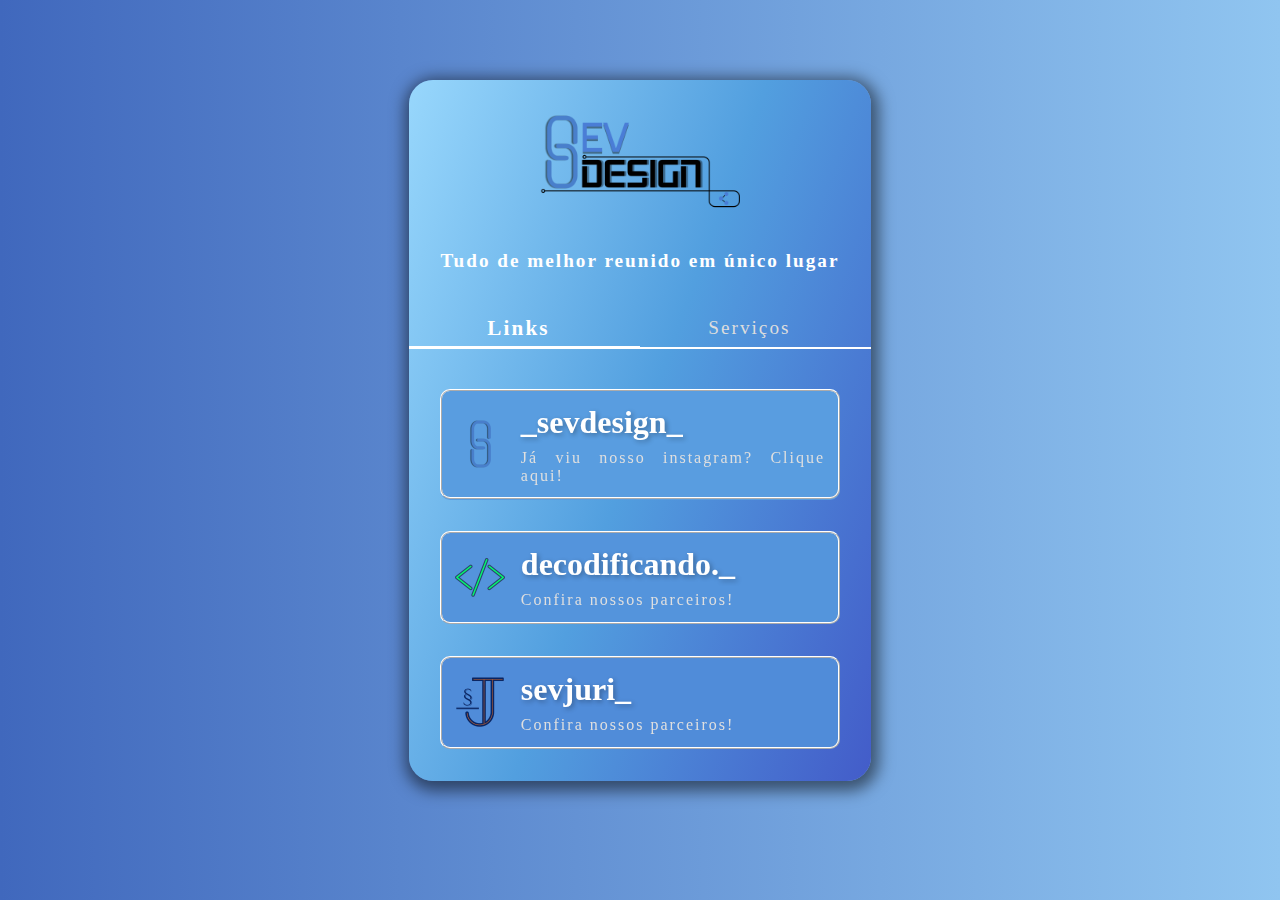
<file: index.html>
<!DOCTYPE html>
<html lang="pt-br">
<head>
    <meta charset="UTF-8">
    <meta name="viewport" content="width=device-width, initial-scale=1.0">
    <title>SevDesign</title>

    <link rel="stylesheet" href="style.css">
    <link rel="stylesheet" href="https://cdnjs.cloudflare.com/ajax/libs/font-awesome/6.7.2/css/all.min.css" integrity="sha512-Evv84Mr4kqVGRNSgIGL/F/aIDqQb7xQ2vcrdIwxfjThSH8CSR7PBEakCr51Ck+w+/U6swU2Im1vVX0SVk9ABhg==" crossorigin="anonymous" referrerpolicy="no-referrer" />

</head>
<body>
    <div class="main-container">
        <div class="head-container">
            <img class="logo" src="images/logo.png" alt="">
            <h1 class="title">Tudo de melhor reunido em único lugar</h1>
        </div>

        <div class="body-container">
            <!-- botões/nomes das seções -->
            <div class="body-section">
                <div class="section-text active" id="btn-links">Links</div>
                <div class="section-text" id="btn-service">Serviços</div>
            </div>

            <!-- linhas das seções -->
            <div class="body-line">
                <div class="line active" id="links-line"></div>
                <div class="line" id="service-line"></div>
            </div>

            <!-- elementos das seções -->
            <a class="links-element" href="https://www.instagram.com/_sevdesign_" target="_blank">
                <img class="link-icon" src="images/icon.png" alt="">
                <div class="text">
                    <h2 class="link-title">_sevdesign_</h2>
                    <p class="link-description">Já viu nosso instagram? Clique aqui!</p>
                </div>
            </a>

            <a class="links-element" href="https://www.instagram.com/decodificando._" target="_blank">
                <img class="link-icon" src="images/icon_deco.png" alt="">
                <div class="text">
                    <h2 class="link-title">decodificando._</h2>
                    <p class="link-description">Confira nossos parceiros!</p>
                </div>
            </a>

            <a class="links-element" href="https://www.instagram.com/sevjuri_" target="_blank">
                <img class="link-icon" src="images/icon_juri.png" alt="">
                <div class="text">
                    <h2 class="link-title">sevjuri_</h2>
                    <p class="link-description">Confira nossos parceiros!</p>
                </div>
            </a>


            <!-- elementos das seções -->
            <div class="service-element">
                <h2 class="service-title">Link-Page</h2>
                <p class="service-description">A melhor forma de direcionar seus clientes para você!</p> 
            </div>

            <a class="service-element" href="material/Orçamento de combos.pdf" target="_blank">
                <h2 class="service-title">Nossos Planos e Combos</h2>
                <p class="service-description">Veja nossos planos e combos personalizados!</p> 
            </a>
        </div>
    </div>
</body>

<script src="script.js" type="module"></script>
</html>
</file>
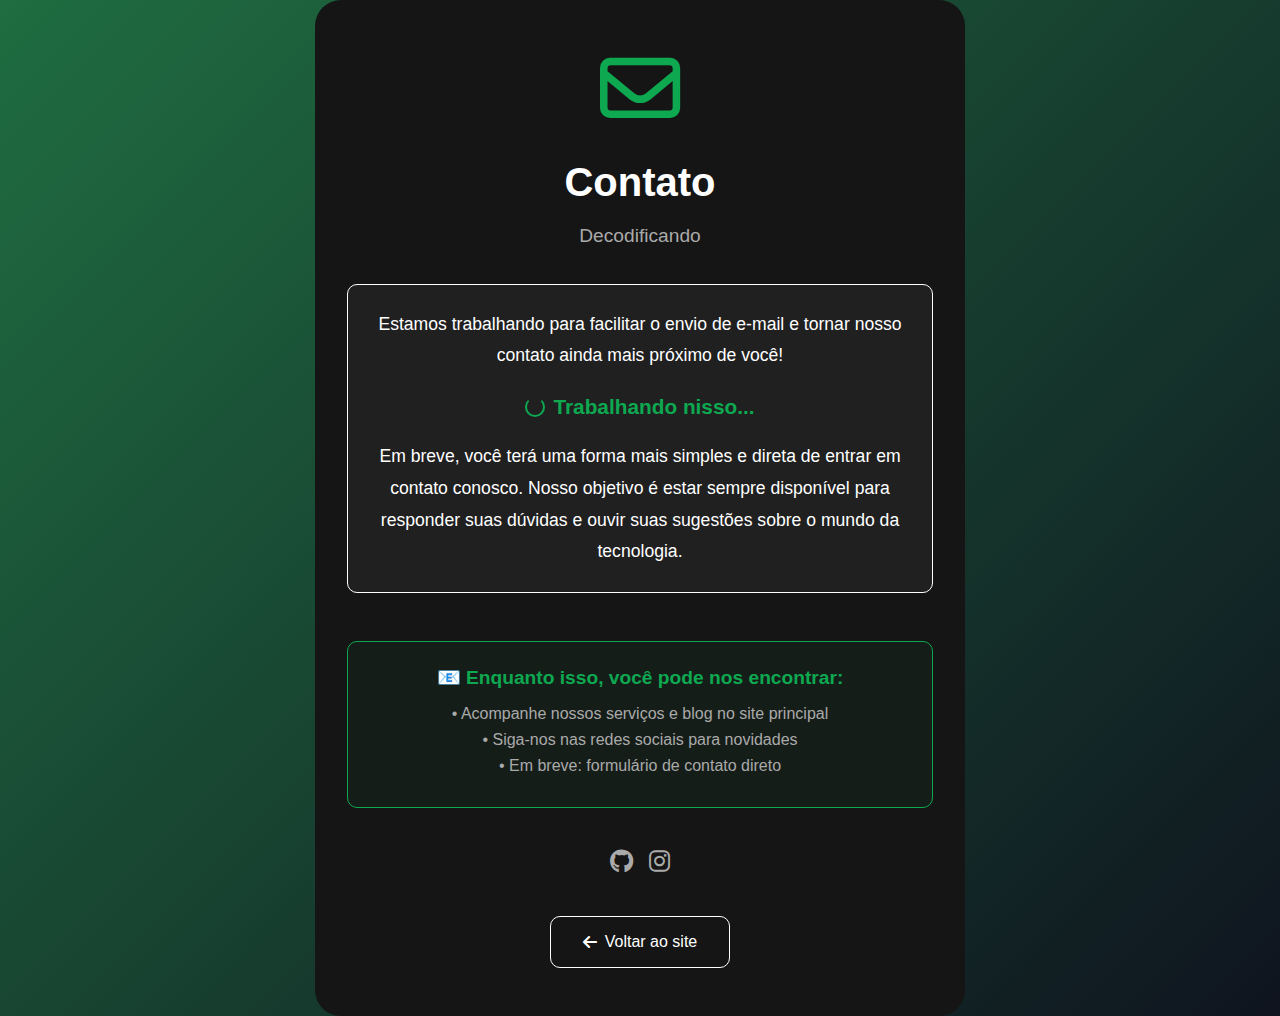
<file: outras_páginas/email.html>
<!DOCTYPE html>
<html lang="pt-br">
<head>
    <meta charset="UTF-8">
    <meta name="viewport" content="width=device-width, initial-scale=1.0">
    <title>Contato - Decodificando</title>
    <link rel="stylesheet" href="https://cdnjs.cloudflare.com/ajax/libs/font-awesome/6.7.2/css/all.min.css" integrity="sha512-Evv84Mr4kqVGRNSgIGL/F/aIDqQb7xQ2vcrdIwxfjThSH8CSR7PBEakCr51Ck+w+/U6swU2Im1vVX0SVk9ABhg==" crossorigin="anonymous" referrerpolicy="no-referrer" />
    <style>
        @font-face {
            font-family: 'Fonte-principal', sans-serif;
            src: url(fonts/29lt-bukra.ttf) format('truetype');
        }

        * {
            margin: 0;
            padding: 0;
            box-sizing: border-box;
        }

        body {
            width: 100%;
            height: 100%;
            min-height: 100vh;
            min-width: 100vw;
            margin: 0;
            padding: 0;
            display: flex;
            justify-content: center;
            align-items: center;
            background: linear-gradient(315deg, #0f141f, #1f6d41);
            font-family: 'Fonte-principal', sans-serif;
        }

        .main-container {
            max-width: 650px;
            width: 90%;
            height: max-content;
            display: flex;
            flex-direction: column;
            align-items: center;
            background-color: #151515;
            border-radius: 26px;
            padding: 3rem 2rem;
            text-align: center;
            animation: fadeIn 0.8s ease-in;
        }

        @keyframes fadeIn {
            from {
                opacity: 0;
                transform: translateY(20px);
            }
            to {
                opacity: 1;
                transform: translateY(0);
            }
        }

        .email-icon {
            font-size: 5rem;
            color: #0da850;
            margin-bottom: 2rem;
            animation: bounce 2s infinite;
        }

        @keyframes bounce {
            0%, 20%, 50%, 80%, 100% {
                transform: translateY(0);
            }
            40% {
                transform: translateY(-10px);
            }
            60% {
                transform: translateY(-5px);
            }
        }

        .title {
            color: #fff;
            font-family: 'Fonte-principal', sans-serif;
            font-size: 2.5rem;
            margin-bottom: 1rem;
            font-weight: bold;
        }

        .subtitle {
            color: #aaa;
            font-family: 'Fonte-principal', sans-serif;
            font-size: 1.2rem;
            margin-bottom: 2rem;
            line-height: 1.6;
        }

        .message {
            color: #fff;
            font-family: 'Fonte-principal', sans-serif;
            font-size: 1.1rem;
            margin-bottom: 2rem;
            padding: 1.5rem;
            border: 1px solid #fff;
            border-radius: 10px;
            background-color: rgba(255, 255, 255, 0.05);
            line-height: 1.8;
        }

        .working-on {
            color: #0da850;
            font-weight: bold;
            font-size: 1.3rem;
            margin: 1rem 0;
            display: flex;
            align-items: center;
            justify-content: center;
            gap: 0.5rem;
        }

        .spinner {
            width: 20px;
            height: 20px;
            border: 2px solid #0da850;
            border-top: 2px solid transparent;
            border-radius: 50%;
            animation: spin 1s linear infinite;
        }

        @keyframes spin {
            0% { transform: rotate(0deg); }
            100% { transform: rotate(360deg); }
        }

        .contact-info {
            background-color: rgba(31, 109, 65, 0.1);
            border: 1px solid #0da850;
            border-radius: 10px;
            padding: 1.5rem;
            margin: 1rem 0;
            width: 100%;
        }

        .contact-info h3 {
            color: #0da850;
            margin-bottom: 1rem;
            font-size: 1.2rem;
        }

        .contact-info p {
            color: #aaa;
            margin-bottom: 0.5rem;
        }

        .back-button {
            display: inline-flex;
            align-items: center;
            gap: 0.5rem;
            color: #fff;
            background-color: transparent;
            border: 1px solid #fff;
            border-radius: 10px;
            padding: 1rem 2rem;
            text-decoration: none;
            font-family: 'Fonte-principal', sans-serif;
            font-size: 1rem;
            transition: all 0.3s ease;
            cursor: pointer;
            margin-top: 1rem;
        }

        .back-button:hover {
            background-color: #fff;
            color: #151515;
            transform: translateY(-2px);
            box-shadow: 0 4px 15px rgba(255, 255, 255, 0.2);
        }

        .social-links {
            display: flex;
            gap: 1rem;
            margin: 1.5rem 0;
        }

        .social-link {
            color: #aaa;
            font-size: 1.5rem;
            transition: all 0.3s ease;
            text-decoration: none;
        }

        .social-link:hover {
            color: #0da850;
            transform: scale(1.2);
        }

        @media (max-width: 650px) {
            .main-container {
                border-radius: 24px;
                margin: 15px;
                padding: 2rem 1.5rem;
            }

            .title {
                font-size: 2rem;
            }

            .subtitle {
                font-size: 1rem;
            }

            .email-icon {
                font-size: 4rem;
            }
        }
    </style>
</head>
<body>
    <div class="main-container">
        <i class="far fa-envelope email-icon"></i>
        
        <h1 class="title">Contato</h1>
        
        <p class="subtitle">Decodificando</p>
        
        <div class="message">
            <p>Estamos trabalhando para facilitar o envio de e-mail e tornar nosso contato ainda mais próximo de você!</p>
            
            <div class="working-on">
                <div class="spinner"></div>
                Trabalhando nisso...
            </div>
            
            <p>Em breve, você terá uma forma mais simples e direta de entrar em contato conosco. Nosso objetivo é estar sempre disponível para responder suas dúvidas e ouvir suas sugestões sobre o mundo da tecnologia.</p>
        </div>

        <div class="contact-info">
            <h3>📧 Enquanto isso, você pode nos encontrar:</h3>
            <p>• Acompanhe nossos serviços e blog no site principal</p>
            <p>• Siga-nos nas redes sociais para novidades</p>
            <p>• Em breve: formulário de contato direto</p>
        </div>

        <div class="social-links">
            <a href="https://github.com/CaioProjetos-port" class="social-link" title="GitHub">
                <i class="fab fa-github"></i>
            </a>
            <a href="https://www.instagram.com/decodificando._/" class="social-link" title="Instagram">
                <i class="fab fa-instagram"></i>
            </a>
        </div>
        
        <a href="javascript:history.back()" class="back-button">
            <i class="fas fa-arrow-left"></i>
            Voltar ao site
        </a>
    </div>
</body>
</html>
</file>
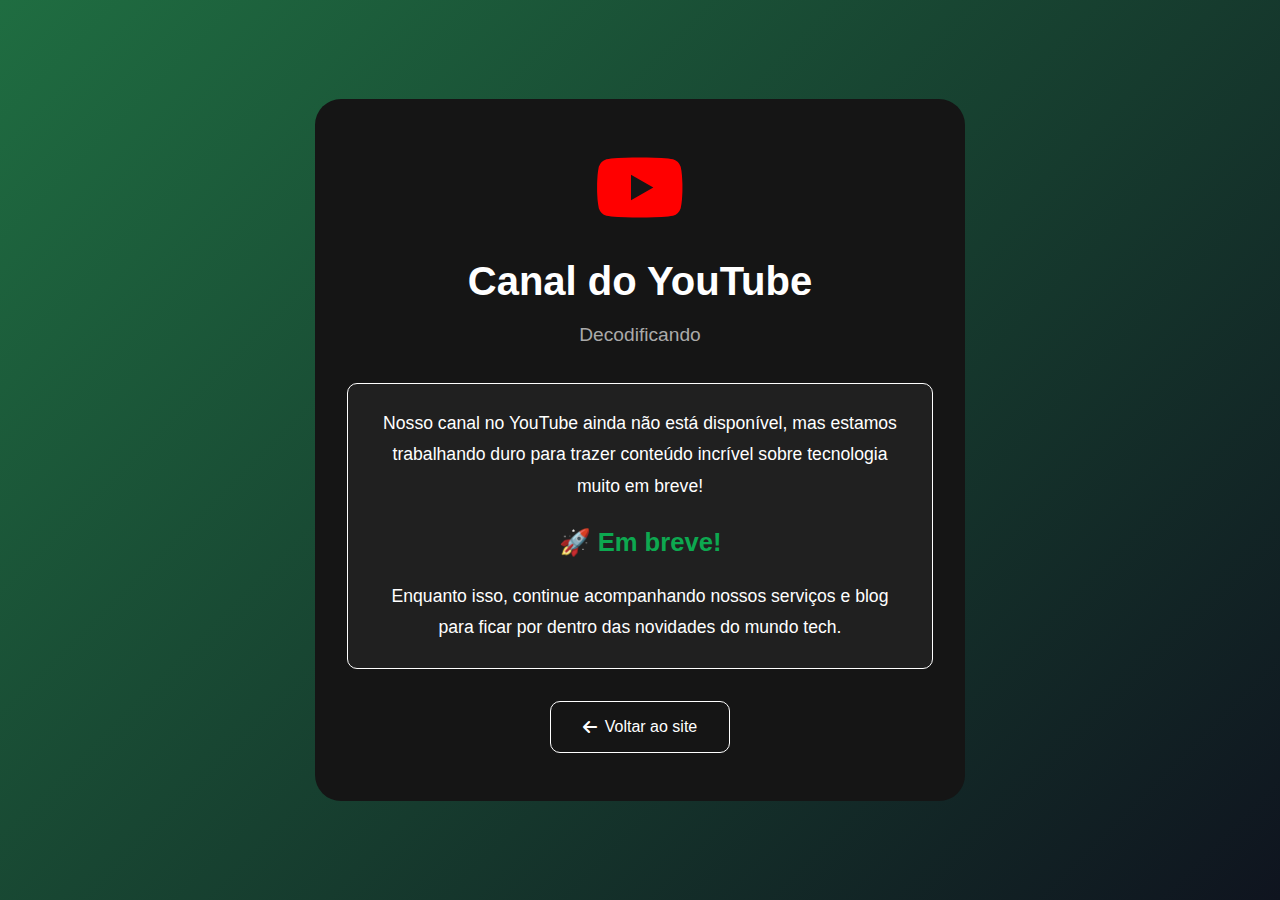
<file: outras_páginas/youtube.html>
<!DOCTYPE html>
<html lang="pt-br">
<head>
    <meta charset="UTF-8">
    <meta name="viewport" content="width=device-width, initial-scale=1.0">
    <title>YouTube - Decodificando</title>
    <link rel="stylesheet" href="https://cdnjs.cloudflare.com/ajax/libs/font-awesome/6.7.2/css/all.min.css" integrity="sha512-Evv84Mr4kqVGRNSgIGL/F/aIDqQb7xQ2vcrdIwxfjThSH8CSR7PBEakCr51Ck+w+/U6swU2Im1vVX0SVk9ABhg==" crossorigin="anonymous" referrerpolicy="no-referrer" />
    <style>
        @font-face {
            font-family: 'Fonte-principal', sans-serif;
            src: url(fonts/29lt-bukra.ttf) format('truetype');
        }

        * {
            margin: 0;
            padding: 0;
            box-sizing: border-box;
        }

        body {
            width: 100%;
            height: 100%;
            min-height: 100vh;
            min-width: 100vw;
            margin: 0;
            padding: 0;
            display: flex;
            justify-content: center;
            align-items: center;
            background: linear-gradient(315deg, #0f141f, #1f6d41);
            font-family: 'Fonte-principal', sans-serif;
        }

        .main-container {
            max-width: 650px;
            width: 90%;
            height: max-content;
            display: flex;
            flex-direction: column;
            align-items: center;
            background-color: #151515;
            border-radius: 26px;
            padding: 3rem 2rem;
            text-align: center;
            animation: fadeIn 0.8s ease-in;
        }

        @keyframes fadeIn {
            from {
                opacity: 0;
                transform: translateY(20px);
            }
            to {
                opacity: 1;
                transform: translateY(0);
            }
        }

        .youtube-icon {
            font-size: 5rem;
            color: #ff0000;
            margin-bottom: 2rem;
            animation: pulse 2s infinite;
        }

        @keyframes pulse {
            0% {
                transform: scale(1);
            }
            50% {
                transform: scale(1.1);
            }
            100% {
                transform: scale(1);
            }
        }

        .title {
            color: #fff;
            font-family: 'Fonte-principal', sans-serif;
            font-size: 2.5rem;
            margin-bottom: 1rem;
            font-weight: bold;
        }

        .subtitle {
            color: #aaa;
            font-family: 'Fonte-principal', sans-serif;
            font-size: 1.2rem;
            margin-bottom: 2rem;
            line-height: 1.6;
        }

        .message {
            color: #fff;
            font-family: 'Fonte-principal', sans-serif;
            font-size: 1.1rem;
            margin-bottom: 2rem;
            padding: 1.5rem;
            border: 1px solid #fff;
            border-radius: 10px;
            background-color: rgba(255, 255, 255, 0.05);
            line-height: 1.8;
        }

        .back-button {
            display: inline-flex;
            align-items: center;
            gap: 0.5rem;
            color: #fff;
            background-color: transparent;
            border: 1px solid #fff;
            border-radius: 10px;
            padding: 1rem 2rem;
            text-decoration: none;
            font-family: 'Fonte-principal', sans-serif;
            font-size: 1rem;
            transition: all 0.3s ease;
            cursor: pointer;
        }

        .back-button:hover {
            background-color: #fff;
            color: #151515;
            transform: translateY(-2px);
            box-shadow: 0 4px 15px rgba(255, 255, 255, 0.2);
        }

        .coming-soon {
            color: #0da850;
            font-weight: bold;
            font-size: 1.6rem;
            margin: 1rem 0;
        }

        @media (max-width: 650px) {
            .main-container {
                border-radius: 24px;
                margin: 15px;
                padding: 2rem 1.5rem;
            }

            .title {
                font-size: 2rem;
            }

            .subtitle {
                font-size: 1rem;
            }

            .youtube-icon {
                font-size: 4rem;
            }
        }
    </style>
</head>
<body>
    <div class="main-container">
        <i class="fab fa-youtube youtube-icon"></i>
        
        <h1 class="title">Canal do YouTube</h1>
        
        <p class="subtitle">Decodificando</p>
        
        <div class="message">
            <p>Nosso canal no YouTube ainda não está disponível, mas estamos trabalhando duro para trazer conteúdo incrível sobre tecnologia muito em breve!</p>
            
            <p class="coming-soon">🚀 Em breve!</p>
            
            <p>Enquanto isso, continue acompanhando nossos serviços e blog para ficar por dentro das novidades do mundo tech.</p>
        </div>
        
        <a href="javascript:history.back()" class="back-button">
            <i class="fas fa-arrow-left"></i>
            Voltar ao site
        </a>
    </div>
</body>
</html>
</file>
<file: style.css>
body {
    width: 100%;
    height: 100%;
    min-height: 100vh;
    min-width: 100vw;
    margin: 0;
    padding: 0;
    display: flex;
    justify-content: center;
    background: linear-gradient(270deg, #90c5f0, #4068bd);
}

.main-container{
    max-width: 40rem;
    height: max-content;
    display: flex;
    flex-direction: column;
    align-items: center;
    margin-left: 2rem;
    margin-top: 5rem;
    margin-right: 2rem;
    margin-bottom: 3rem;
    border-radius: 24px;
    box-shadow: 2px 4px 15px 6px rgba(0, 0, 0, 0.5);
    background: linear-gradient(110deg, #98d7fc, #529fdf, #435cc9);
    
    .head-container{
        display: flex;
        flex-direction: column;
        align-items: center;
        justify-content: center;
        padding: 2rem 2rem;
    
        .logo{
            max-width: 200px;
            width: 100%;
            object-fit: contain;
        }

        .title{
            color: #fff;
            letter-spacing: 2px;
            font-size: 1.2rem;
            margin-top: 2.5rem;
            text-align: center;
        }
    }

    .body-container{
        width: 100%;
        display: flex;
        flex-direction: column;
        align-items: center;
        justify-content: start;

        .body-section{
            width: 100%;
            display: flex;
            align-items: center;
            justify-content: space-around;
            
            .section-text{
                color: #ddd;
                letter-spacing: 2px;
                font-size: 1.2rem;
                margin: .5rem;
                margin-top: 0;
                cursor: pointer;
            }
            
            .section-text:hover, .active{
                color: #fff;
                transform: scale(1.1);
                font-weight: bold;
            }
        }
        
        .body-line{
            width: 100%;
            display: flex;
            align-items: end;
            height: 2px;
            margin-bottom: 2.5rem;
            
            .line{
                background-color: #fff;
                width: 100%;
                height: 1.8px;
                margin: 0;
            }
            
            .active{
                height: 3px;
            }
        }
        
        .links-element{
            width: 80%;
            display: flex;
            flex-wrap: nowrap;
            align-items: center;
            justify-content: start;
            gap: 1rem;
            color: #fff;
            border: 2px ridge #ffffff;
            border-radius: 10px;
            padding: .8rem;
            text-decoration: none;
            margin-bottom: 2rem;
            backdrop-filter: blur(1000px);
            
            .link-icon{
                max-width: 50px;
                max-height: 50px;
            }
            
            .link-title{
                font-size: 2rem;
                text-align: start;
                margin: 0;
                text-shadow: 2px 2px 5px rgba(0, 0, 0, 0.3);
            }

            .link-description{
                letter-spacing: 2px;
                color: #dfdfdf;
                margin: 0;
                margin-top: .5rem;
                text-align: justify;
            }
        }

        .service-element{
            display: none;
            width: 80%;
            flex-wrap: wrap;
            align-items: center;
            justify-content: start;
            color: #fff;
            border: 2px ridge #ffffff;
            border-radius: 10px;
            padding: .8rem;
            text-decoration: none;
            margin-bottom: 2rem;
            backdrop-filter: blur(1000px);

            .service-title{
                font-size: 2rem;
                text-align: start;
                margin: 0;
                text-shadow: 2px 2px 5px rgba(0, 0, 0, 0.3);
            }

            .service-description{
                letter-spacing: 2px;
                color: #dfdfdf;
                margin: 0;
                margin-top: .5rem;
                text-align: justify;
            }
        }
    }
}

/* Para telas maiores */
@media (min-width: 651px) {
}

@font-face {
    letter-spacing: 2px;
    src: url(fonts/29lt-bukra.ttf) format('truetype');
}
</file>
